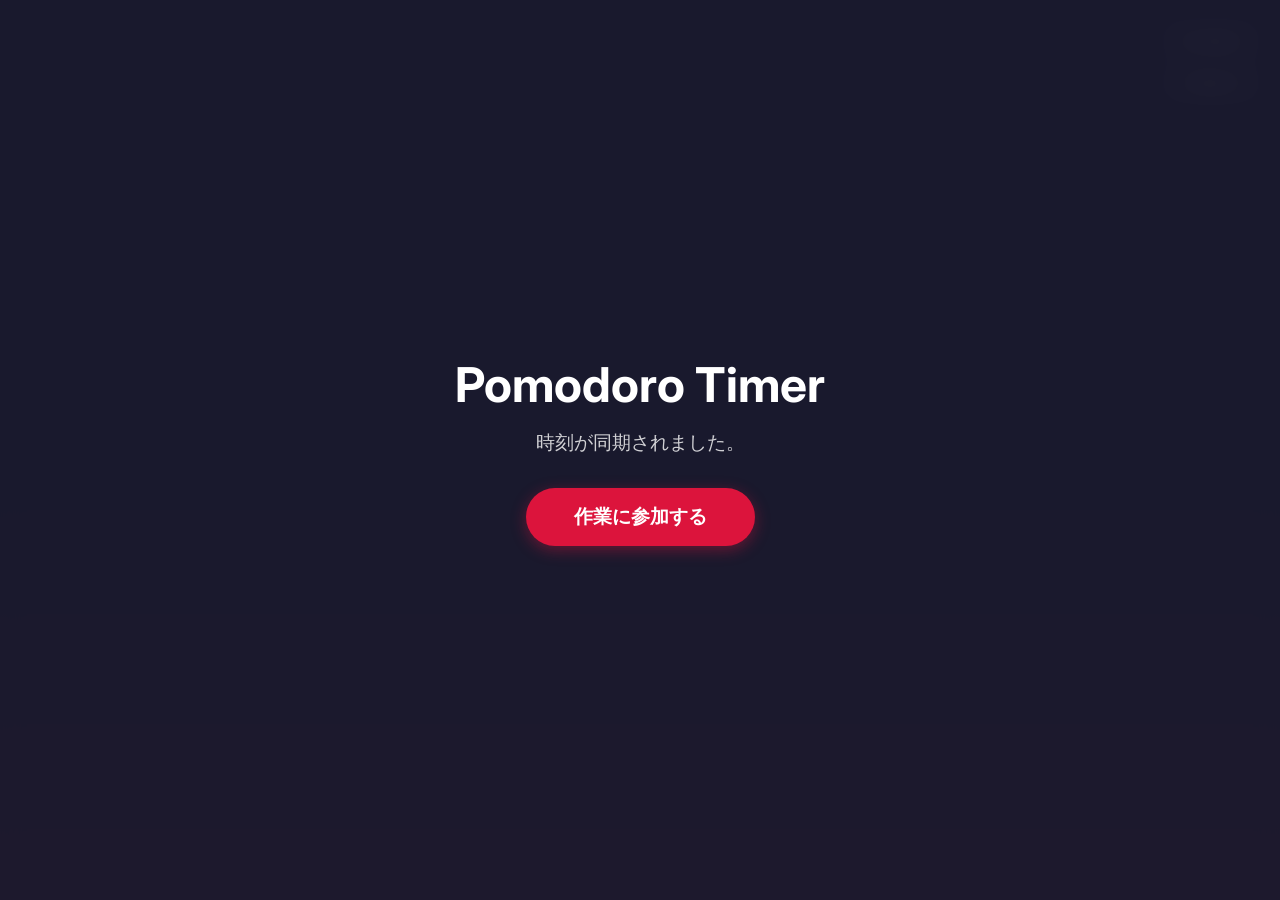
<file: index.html>
<!DOCTYPE html>
<html lang="ja">
<head>
  <meta charset="UTF-8">
  <meta name="viewport" content="width=device-width, initial-scale=1.0">
  <title>Synchronized Pomodoro Timer</title>
  <link rel="stylesheet" href="style.css">
  <link href="https://fonts.googleapis.com/css2?family=Inter:wght@400;600;700&display=swap" rel="stylesheet">
</head>
<body class="work-phase">
  <!-- Background gradient container -->
  <div id="bg-gradient" class="work-mode"></div>

  <!-- Join overlay to unlock audio -->
  <div id="join-overlay">
    <h1>Pomodoro Timer</h1>
    <p>時刻を同期しています...</p>
    <button id="join-btn" disabled>作業に参加する</button>
  </div>

  <!-- Top Right Controls -->
  <div id="top-right-controls">
    <!-- Credits Button -->
    <button id="credits-btn">Credits</button>
    
    <!-- Adjust Menu -->
    <div class="adjust-wrapper">
      <button id="adjust-btn">Adjust</button>
      <div id="adjust-menu" class="accordion-menu">
        <div class="slider-group">
          <label for="work-vol">Work BGM</label>
          <input type="range" id="work-vol" min="0" max="100" value="50">
        </div>
        <div class="slider-group">
          <label for="break-vol">Break BGM</label>
          <input type="range" id="break-vol" min="0" max="100" value="50">
        </div>
      </div>
    </div>
  </div>

  <!-- Credits Modal -->
  <div id="credits-modal" class="modal-overlay">
    <div class="modal-content">
      <button id="close-modal-btn">&times;</button>
      <iframe src="credits.html" frameborder="0"></iframe>
    </div>
  </div>

  <!-- Main Timer UI -->
  <div id="app" style="opacity: 0; transition: opacity 0.5s ease; display: none;">
    <div class="timer-container">
      <svg class="progress-ring" width="320" height="320">
        <circle class="progress-ring__circle_bg" stroke-width="16" fill="transparent" r="140" cx="160" cy="160"/>
        <circle class="progress-ring__circle" stroke-width="16" fill="transparent" r="140" cx="160" cy="160"/>
      </svg>
      <div class="timer-text-container">
        <div id="phase-text">WORK</div>
        <div id="time-text">--:--</div>
      </div>
    </div>
  </div>

  <!-- Playing Info -->
  <div id="playing-info">Playing: -</div>

  <!-- Audio elements for crossfading -->
  <audio id="audio-player-1"></audio>
  <audio id="audio-player-2"></audio>

  <script src="main.js"></script>
</body>
</html>
</file>
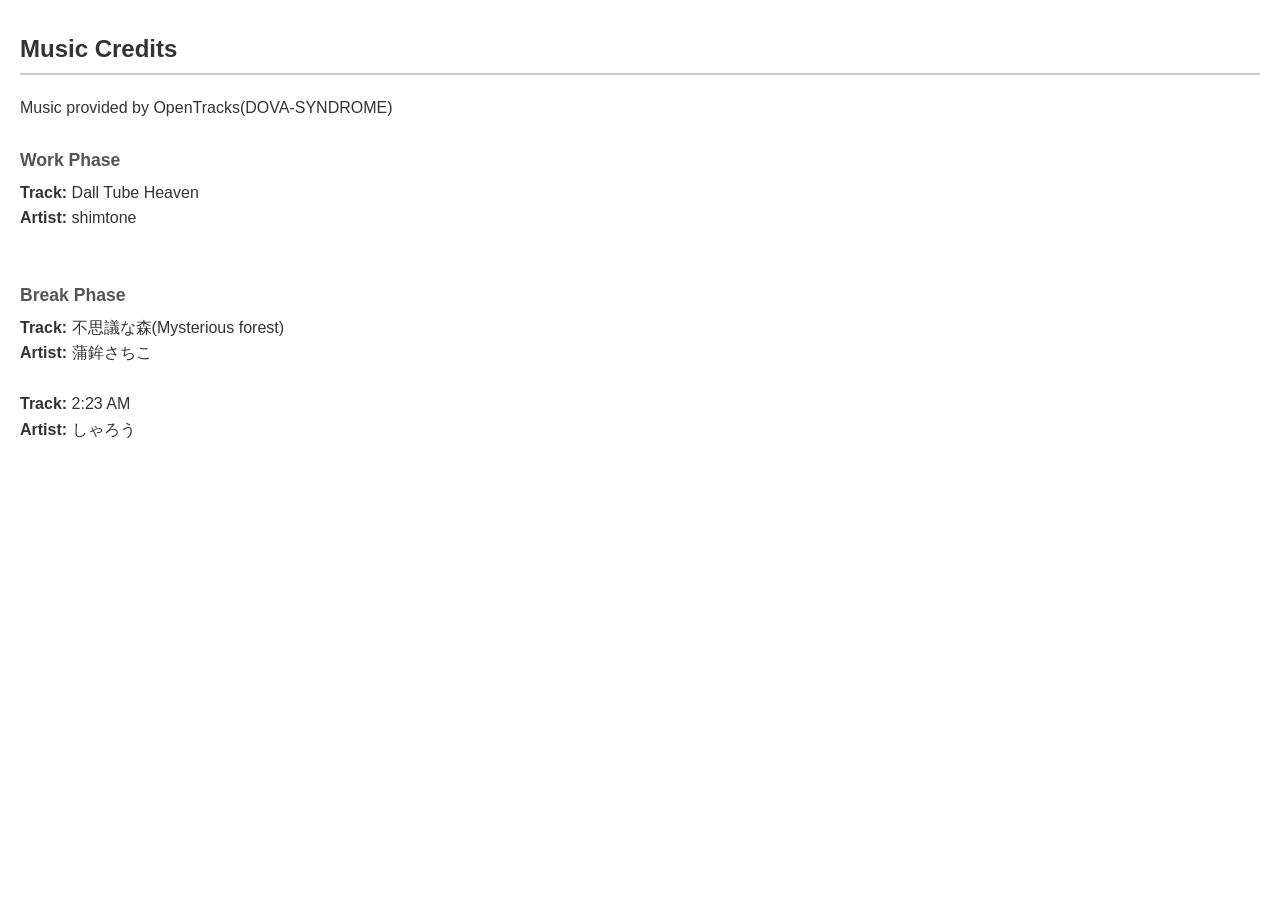
<file: credits.html>
<!DOCTYPE html>
<html lang="ja">

<head>
  <meta charset="UTF-8">
  <meta name="viewport" content="width=device-width, initial-scale=1.0">
  <title>Music Credits</title>
  <style>
    /* このファイル内でクレジット情報のデザインを完結させます */
    body {
      font-family: 'Inter', sans-serif;
      background-color: transparent;
      color: #333;
      margin: 0;
      padding: 30px 20px;
      line-height: 1.6;
    }

    h2 {
      margin-top: 0;
      border-bottom: 2px solid #ccc;
      padding-bottom: 5px;
    }

    .credit-section {
      margin-bottom: 25px;
    }

    .credit-section h3 {
      margin: 0 0 5px 0;
      font-size: 1.1rem;
      color: #555;
    }

    p {
      margin: 0;
    }

    a {
      color: #dc143c;
      text-decoration: none;
    }

    a:hover {
      text-decoration: underline;
    }
  </style>
</head>

<body>
  <h2>Music Credits</h2>
  <p>Music provided by OpenTracks(DOVA-SYNDROME)</p><br>

  <div class="credit-section">
    <h3>Work Phase</h3>
    <p><strong>Track:</strong> Dall Tube Heaven</p>
    <p><strong>Artist:</strong> shimtone</p><br>
  </div>

  <div class="credit-section">
    <h3>Break Phase</h3>
    <p><strong>Track:</strong> 不思議な森(Mysterious forest)</p>
    <p><strong>Artist:</strong> 蒲鉾さちこ</p><br>
    <p><strong>Track:</strong> 2:23 AM</p>
    <p><strong>Artist:</strong> しゃろう</p><br>
  </div>

</body>

</html>
</file>
<file: style.css>
:root {
  --color-bg: #1a1a2e;
  --color-work: #dc143c;
  --color-break: #4caf50;
  --color-work-grad: rgba(220, 20, 60, 0.4);
  --color-break-grad: rgba(76, 175, 80, 0.4);
  --text-color: #ffffff;
}

* {
  box-sizing: border-box;
  margin: 0;
  padding: 0;
}

body {
  font-family: 'Inter', sans-serif;
  background-color: var(--color-bg);
  color: var(--text-color);
  height: 100vh;
  overflow: hidden;
  position: relative;
  display: flex;
  align-items: center;
  justify-content: center;
  transition: background-color 1s ease;
}

/* Background Gradient */
#bg-gradient {
  position: absolute;
  bottom: 0;
  left: 0;
  width: 100%;
  height: 50%;
  z-index: -1;
  transition: opacity 1s ease, background 1s ease;
}

#bg-gradient.work-mode {
  background: linear-gradient(to top, var(--color-work-grad), transparent);
}

#bg-gradient.break-mode {
  background: linear-gradient(to top, var(--color-break-grad), transparent);
}

/* Join Overlay */
#join-overlay {
  position: absolute;
  top: 0;
  left: 0;
  width: 100%;
  height: 100%;
  background-color: rgba(26, 26, 46, 0.95);
  display: flex;
  flex-direction: column;
  align-items: center;
  justify-content: center;
  z-index: 100;
  transition: opacity 0.5s ease;
  backdrop-filter: blur(10px);
}

#join-overlay h1 {
  font-size: 3rem;
  margin-bottom: 1rem;
  font-weight: 700;
}

#join-overlay p {
  font-size: 1.2rem;
  margin-bottom: 2rem;
  opacity: 0.8;
}

#join-btn {
  padding: 1rem 3rem;
  font-size: 1.2rem;
  font-weight: 600;
  color: white;
  background-color: var(--color-work);
  border: none;
  border-radius: 50px;
  cursor: pointer;
  transition: transform 0.2s, background-color 0.2s, box-shadow 0.2s;
  box-shadow: 0 4px 15px rgba(220, 20, 60, 0.4);
}

#join-btn:hover:not(:disabled) {
  transform: translateY(-2px);
  background-color: #f01641;
  box-shadow: 0 6px 20px rgba(220, 20, 60, 0.6);
}

#join-btn:disabled {
  background-color: #555;
  box-shadow: none;
  cursor: not-allowed;
  opacity: 0.7;
}

/* Timer Container */
.timer-container {
  position: relative;
  width: 320px;
  height: 320px;
  display: flex;
  align-items: center;
  justify-content: center;
}

.progress-ring {
  transform: rotate(-90deg);
  filter: drop-shadow(0 0 10px rgba(0,0,0,0.3));
}

.progress-ring__circle_bg {
  stroke: rgba(255, 255, 255, 0.05);
}

.progress-ring__circle {
  stroke: var(--color-work);
  stroke-linecap: round;
  transition: stroke-dashoffset 0.1s linear, stroke 1s ease;
}

.timer-text-container {
  position: absolute;
  display: flex;
  flex-direction: column;
  align-items: center;
  justify-content: center;
  text-align: center;
}

#phase-text {
  font-size: 1.5rem;
  font-weight: 600;
  letter-spacing: 0.2em;
  margin-bottom: 0.2rem;
  opacity: 0.9;
  transition: color 1s ease;
}

#time-text {
  font-size: 4.5rem;
  font-weight: 700;
  font-variant-numeric: tabular-nums;
  line-height: 1;
}

/* States */
body.work-phase .progress-ring__circle {
  stroke: var(--color-work);
  filter: drop-shadow(0 0 10px var(--color-work-grad));
}
body.work-phase #phase-text {
  color: var(--color-work);
}

body.break-phase .progress-ring__circle {
  stroke: var(--color-break);
  filter: drop-shadow(0 0 10px var(--color-break-grad));
}
body.break-phase #phase-text {
  color: var(--color-break);
}

/* Playing Info */
#playing-info {
  position: absolute;
  bottom: 2rem;
  left: 50%;
  transform: translateX(-50%);
  font-size: 1rem;
  opacity: 0.8;
  letter-spacing: 0.05em;
  z-index: 10;
  transition: opacity 0.5s ease;
  display: none; /* hidden until joined */
}

/* Top Right Controls */
#top-right-controls {
  position: absolute;
  top: 1.5rem;
  right: 1.5rem;
  z-index: 10;
  display: flex;
  flex-direction: column;
  align-items: flex-end;
  gap: 0.5rem;
}

#top-right-controls button {
  background: rgba(255, 255, 255, 0.1);
  color: white;
  border: 1px solid rgba(255, 255, 255, 0.2);
  padding: 0.5rem 1rem;
  border-radius: 5px;
  cursor: pointer;
  font-size: 0.9rem;
  transition: background 0.3s ease;
  width: 90px;
}

#top-right-controls button:hover {
  background: rgba(255, 255, 255, 0.2);
}

/* Adjust Menu (Accordion) */
.adjust-wrapper {
  display: flex;
  flex-direction: column;
  align-items: flex-end;
}

.accordion-menu {
  background: rgba(0, 0, 0, 0.6);
  border-radius: 5px;
  padding: 0;
  margin-top: 0.5rem;
  max-height: 0;
  overflow: hidden;
  transition: max-height 0.3s ease, padding 0.3s ease, border 0.3s ease;
  backdrop-filter: blur(5px);
  width: 150px;
  border: 1px solid transparent;
}

.accordion-menu.open {
  max-height: 200px;
  padding: 1rem;
  border: 1px solid rgba(255, 255, 255, 0.2);
}

.slider-group {
  display: flex;
  flex-direction: column;
  margin-bottom: 1rem;
}

.slider-group:last-child {
  margin-bottom: 0;
}

.slider-group label {
  font-size: 0.8rem;
  margin-bottom: 0.3rem;
  opacity: 0.9;
}

.slider-group input[type="range"] {
  width: 100%;
  cursor: pointer;
}

/* Credits Modal */
.modal-overlay {
  position: fixed;
  top: 0; left: 0; width: 100%; height: 100%;
  background: rgba(0,0,0,0.6);
  z-index: 200;
  display: flex;
  align-items: center;
  justify-content: center;
  opacity: 0;
  pointer-events: none;
  transition: opacity 0.3s ease;
  backdrop-filter: blur(5px);
}

.modal-overlay.active {
  opacity: 1;
  pointer-events: auto;
}

.modal-content {
  background: #fdfdfd;
  width: 90%;
  max-width: 500px;
  height: 60vh;
  border-radius: 10px;
  position: relative;
  box-shadow: 0 10px 30px rgba(0,0,0,0.5);
  overflow: hidden;
}

.modal-content iframe {
  width: 100%;
  height: 100%;
}

#close-modal-btn {
  position: absolute;
  top: 5px;
  right: 15px;
  background: transparent;
  border: none;
  font-size: 2rem;
  color: #333;
  cursor: pointer;
  z-index: 201;
  transition: color 0.2s;
}

#close-modal-btn:hover {
  color: #dc143c;
}
</file>
